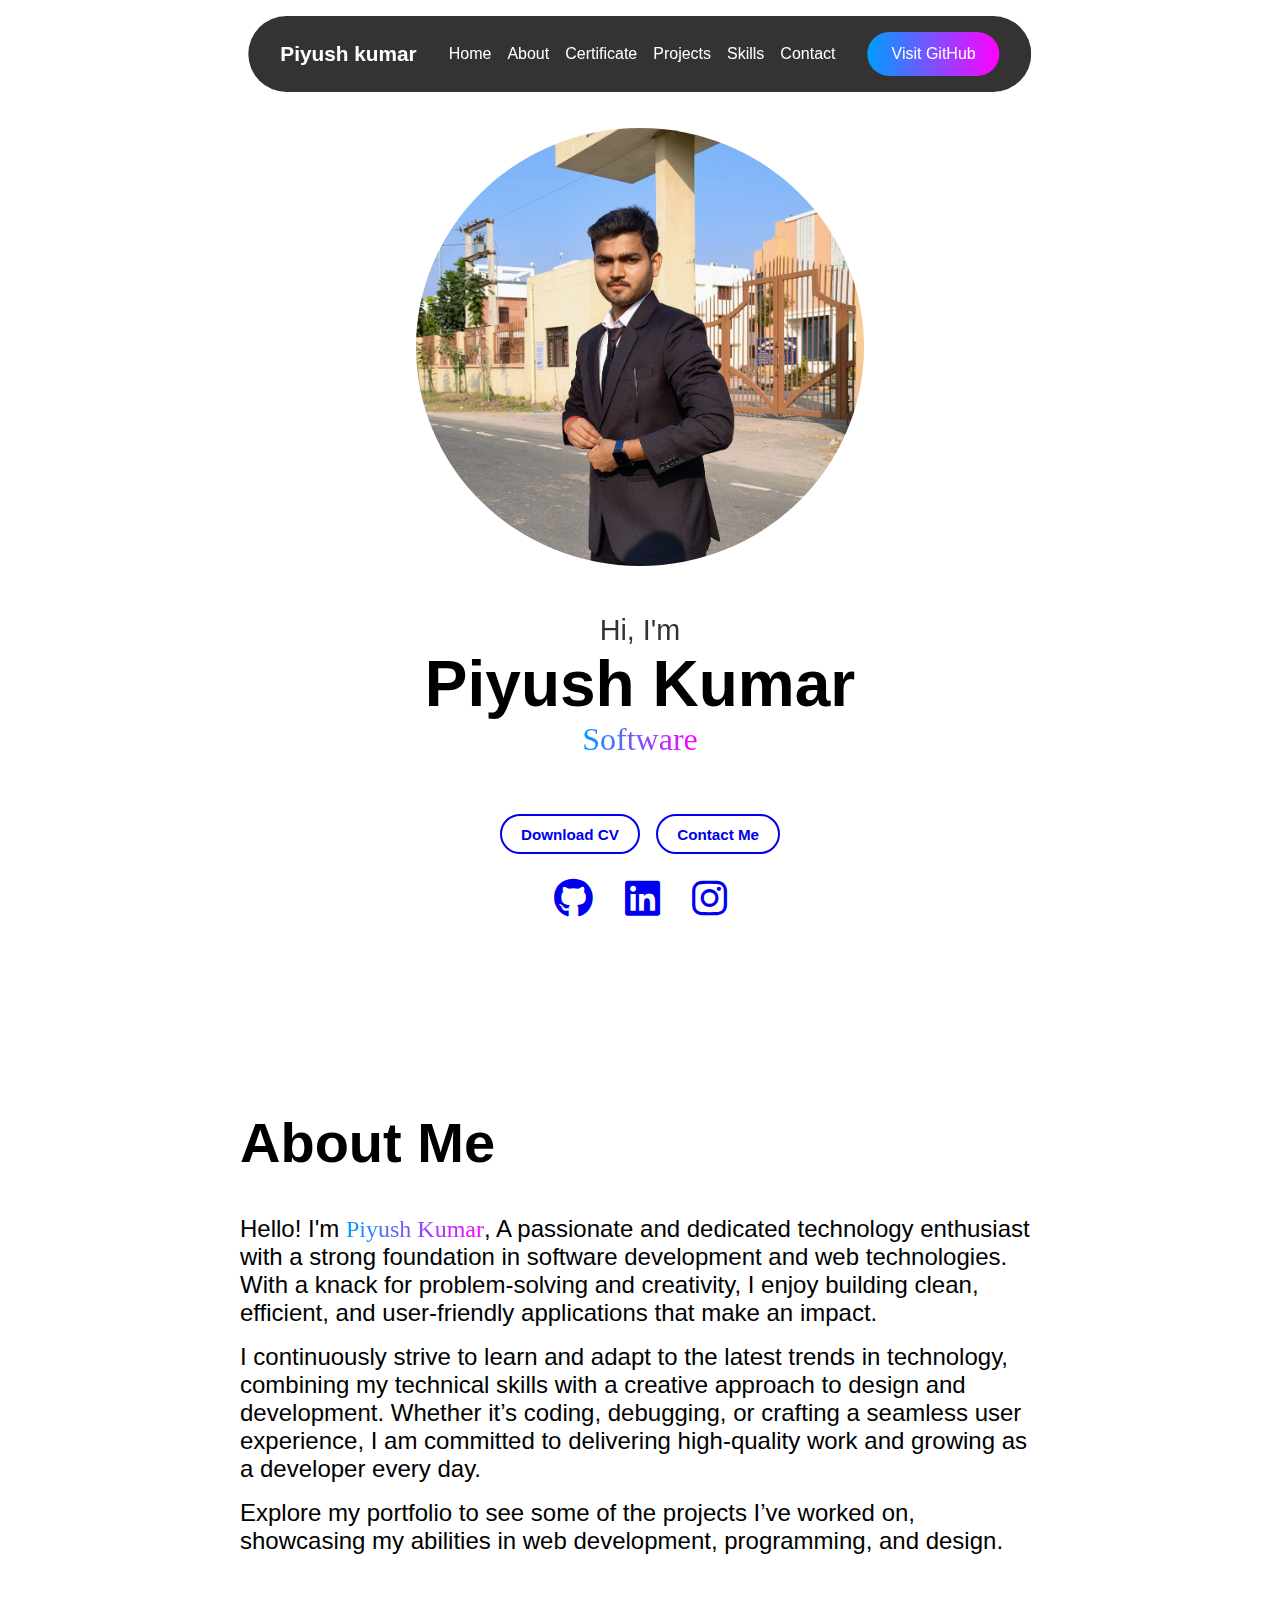
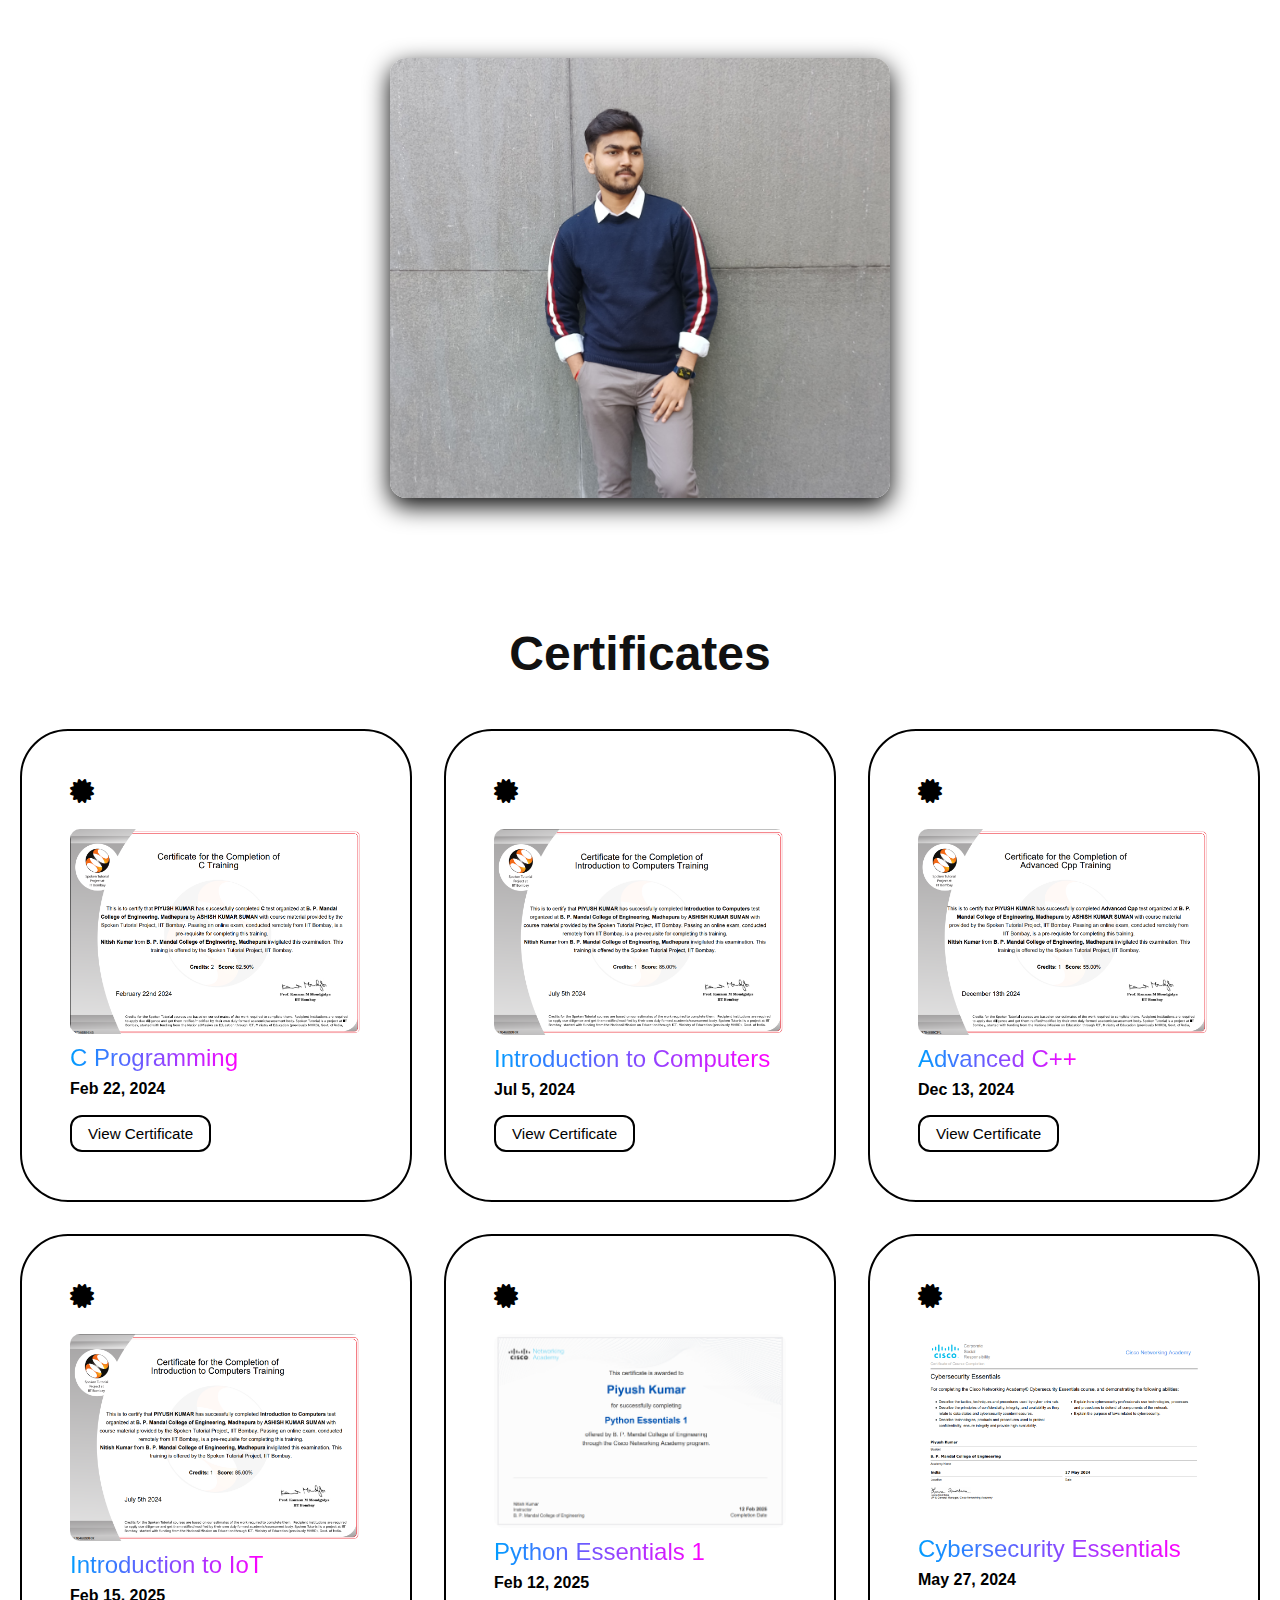
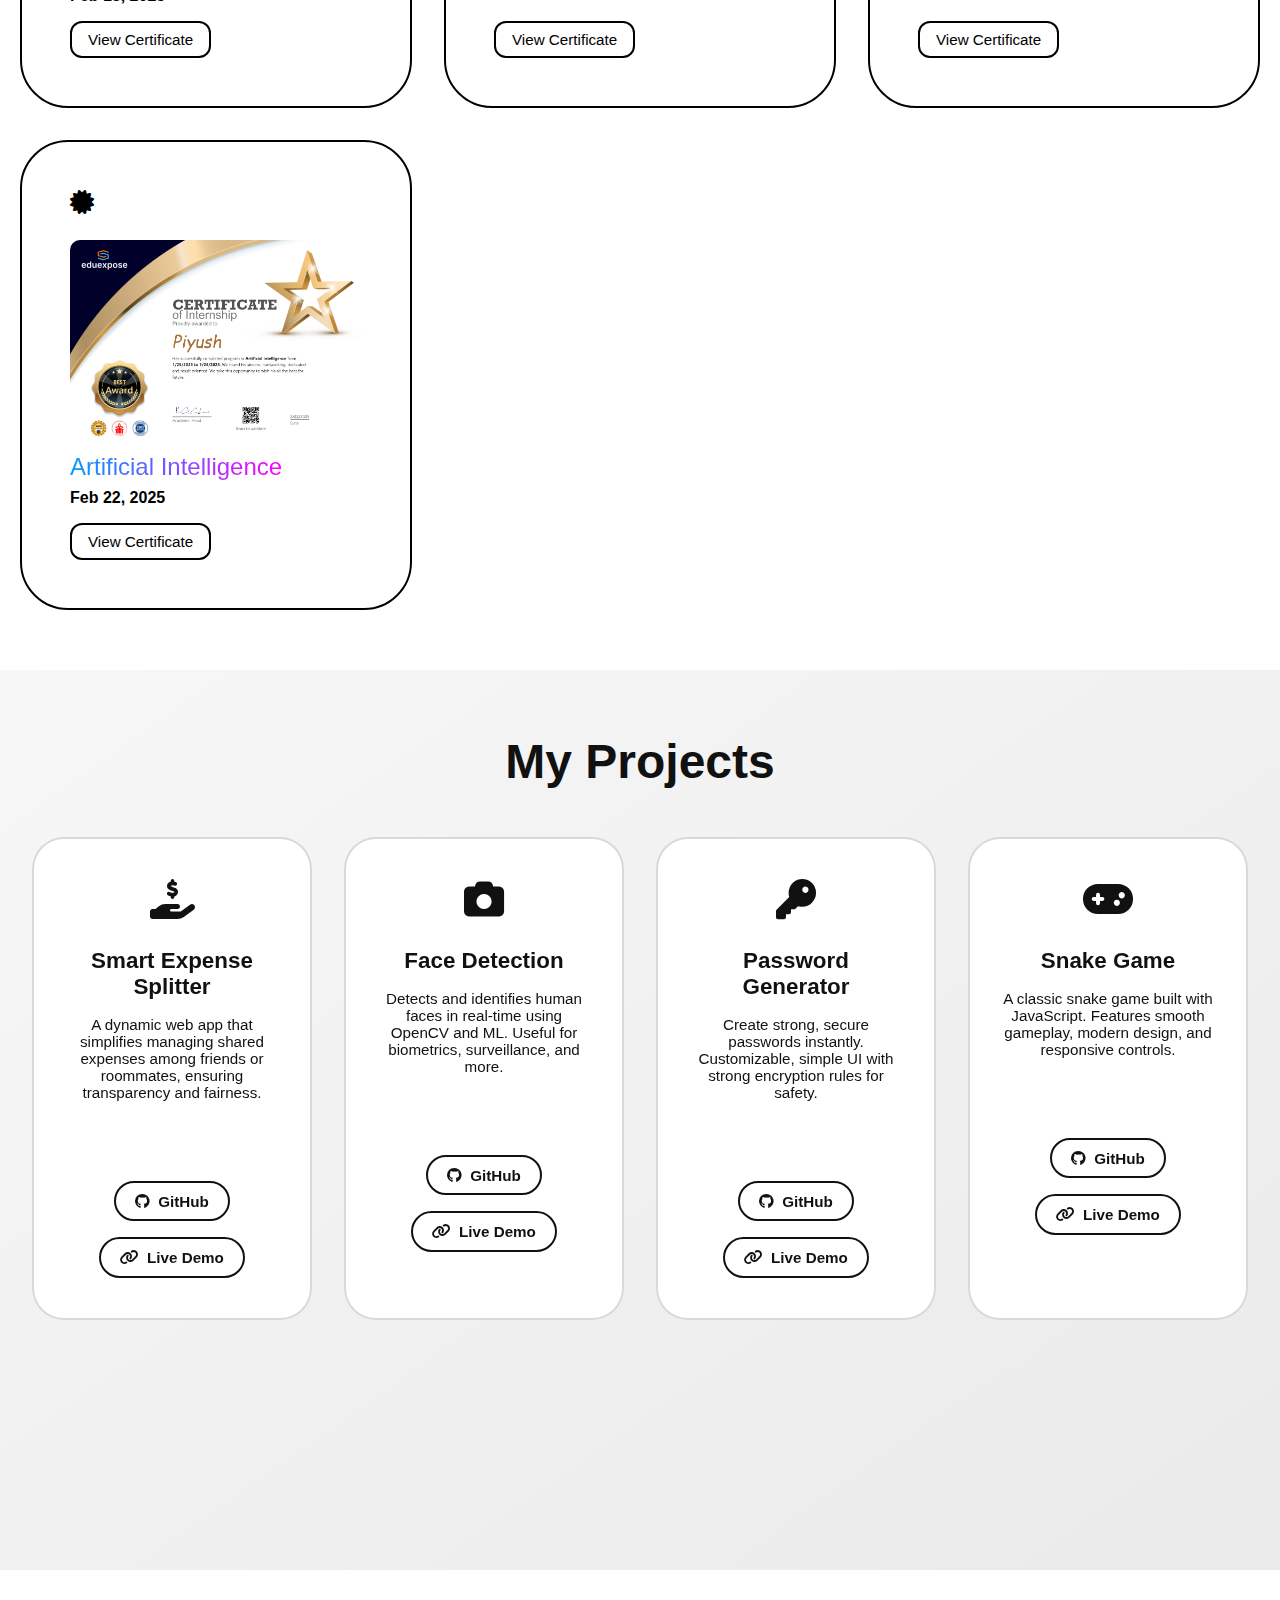
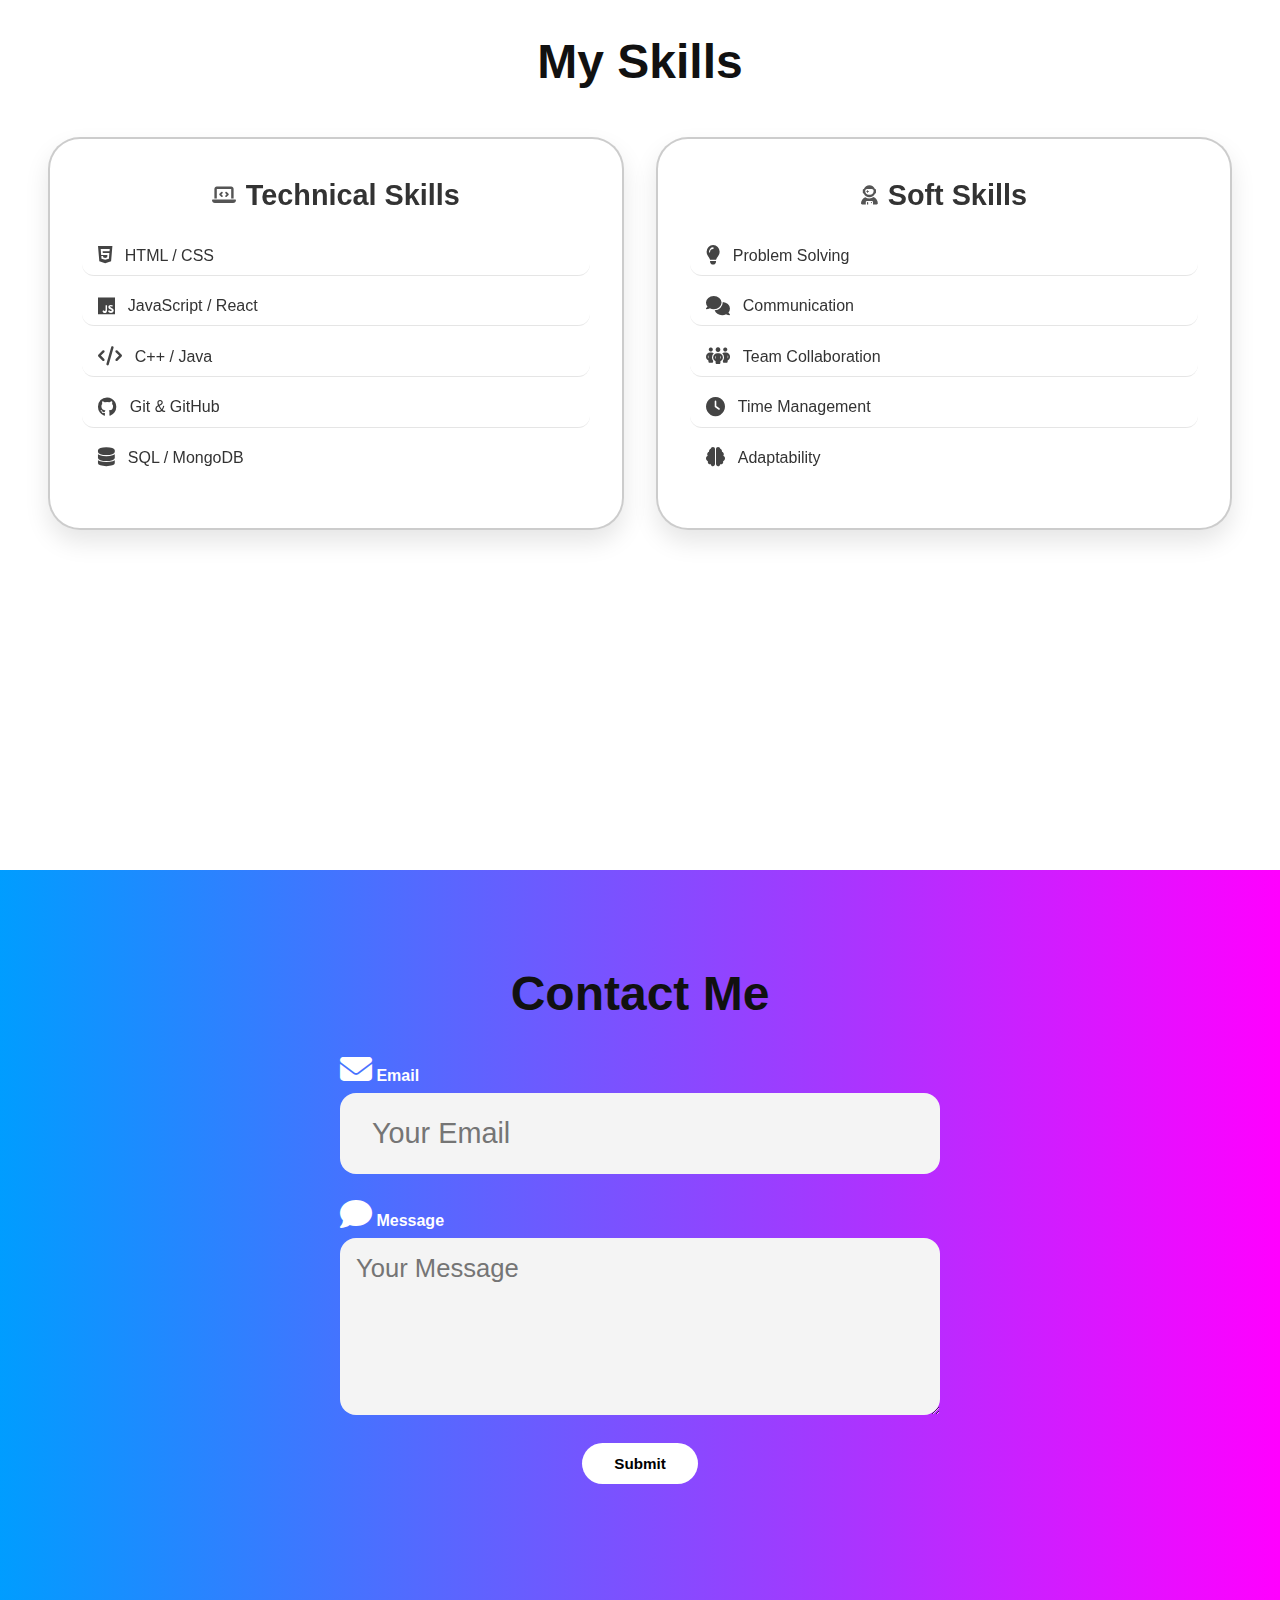
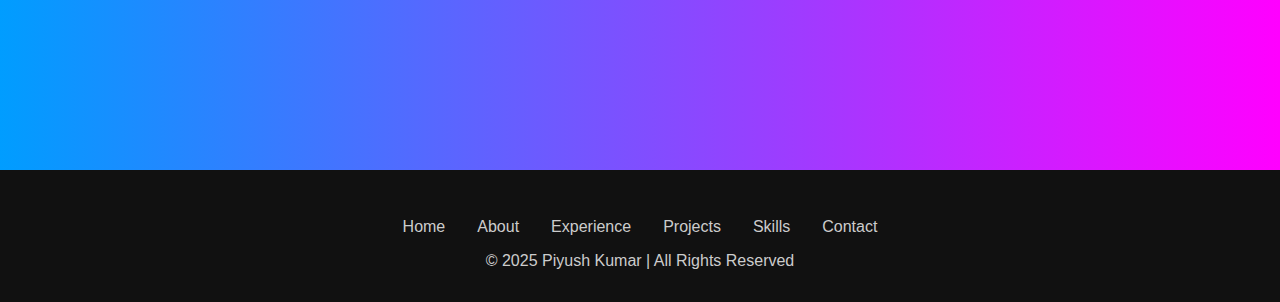
<file: index.html>
<!DOCTYPE html>
<html lang="en">
<head>
    <meta charset="UTF-8">
    <meta name="viewport" content="width=device-width, initial-scale=1.0">
    <title>Piyush Kumar</title>
    <link rel="stylesheet" href="style.css">
    <link rel="stylesheet" href="https://cdnjs.cloudflare.com/ajax/libs/font-awesome/6.7.2/css/all.min.css">
</head>
<body>
      
    <header class="header">
        <a href="#" class="logo"><span>Piyush kumar</span></a>

        <ul class="nav-links">
            
             <li>
                <a href="#home">Home</a>
            </li>
            <li>
                <a href="#about">About</a>
            </li>
            <li>
                <a href="#experience">Certificate</a>
            </li>
            
            <li>
                <a href="#projects">Projects</a>
            </li>

            <li>
                <a href="#skills">Skills</a>
            </li>

            <li>
                <a href="#contact">Contact</a>
            </li>
         </ul>

         <i class="fa-solid fa-bars" id="menu-icon"></i>

        <a href="https://github.com/Piyush29k" target="_blank"><button class="visit-btn">Visit GitHub </button></a>

    </header>
    


    <section id="home" class="home">
  <div class="home-container">
    <img src="image.jpg" alt="">

    <div class="info-box">
      <div class="text">
        <h3>Hi, I'm</h3>
        <h1>Piyush Kumar</h1>
        <span id="typing-text" class="typing-text"> </span>
      </div>

      <div class="btn-group">
        <a href=""><div class="btn">Download CV</div></a>
        <a href="#contact"><div class="btn">Contact Me</div></a>
      </div>

      <div class="social">
        <a href="https://github.com/Piyush29k"><i class="fa-brands fa-github" title="GitHub"></i></a>
        <a href="https://www.linkedin.com/in/piyush-kumar-b642922a2/"><i class="fa-brands fa-linkedin" title="LinkedIn"></i></a>
        <a href="https://www.instagram.com/the._piyush__/"><i class="fa-brands fa-instagram" title="Instagram"></i></a>
      </div>
    </div>
  </div>
</section>

<section id="about" class="about">
  <div class="about-container">
    
    <div class="about-text">
      <h2>About Me</h2>
      <p>
        Hello! I'm <span>Piyush Kumar</span>, A passionate and dedicated technology enthusiast with a strong foundation in software development and web technologies. With a knack for problem-solving and creativity, I enjoy building clean, efficient, and user-friendly applications that make an impact.</p>

 <p>I continuously strive to learn and adapt to the latest trends in technology, combining my technical skills with a creative approach to design and development. Whether it’s coding, debugging, or crafting a seamless user experience, I am committed to delivering high-quality work and growing as a developer every day.</p>

<p> Explore my portfolio to see some of the projects I’ve worked on, showcasing my abilities in web development, programming, and design.
      </p>
    </div>
    <div class="about-image">
      <img src="image2.jpg" alt="Piyush Kumar">
    </div>
  </div>
</section>

<section id="experience" class="experience">
  <h2 class="section-title">Certificates</h2>
  <div class="experience-info">
    <div class="grid">

      <div class="grid-card">
        <i class="fa-solid fa-certificate"></i>
        <img src="c program.png" alt="C Programming Certificate" style="width: 100%; border-radius: 10px; margin: 10px 0;">
        <span class="cert-title">C Programming</span>
        <h3>Feb 22, 2024</h3>
        <a href="PIYUSH-KUMAR-Participant-Certificate.pdf" target="_blank" class="cert-link">View Certificate</a>
      </div>

      <div class="grid-card">
        <i class="fa-solid fa-certificate"></i>
        <img src="Intoduction of computer.png" alt="Introduction to Computers" style="width: 100%; border-radius: 10px; margin: 10px 0;">
        <span class="cert-title">Introduction to Computers</span>
        <h3>Jul 5, 2024</h3>
        <a href="PIYUSH-KUMAR-Participant-Certificate 2.pdf" target="_blank" class="cert-link">View Certificate</a>
      </div>

      <div class="grid-card">
        <i class="fa-solid fa-certificate"></i>
        <img src="cpp.png" alt="Advanced C++ Certificate" style="width: 100%; border-radius: 10px; margin: 10px 0;">
        <span class="cert-title">Advanced C++</span>
        <h3>Dec 13, 2024</h3>
        <a href="PIYUSH-KUMAR-Participant-Certificate 3.pdf" target="_blank" class="cert-link">View Certificate</a>
      </div>

      <div class="grid-card">
        <i class="fa-solid fa-certificate"></i>
        <img src="Intoduction of computer.png" alt="IoT Certificate" style="width: 100%; border-radius: 10px; margin: 10px 0;">
        <span class="cert-title">Introduction to IoT</span>
        <h3>Feb 15, 2025</h3>
        <a href="_certificate_piyushk350m-gmail-com_add9ea57-45ac-44d8-aa65-22c7901d3f71.pdf" target="_blank" class="cert-link">View Certificate</a>
      </div>

      <div class="grid-card">
        <i class="fa-solid fa-certificate"></i>
        <img src="python.png" alt="Python Essentials Certificate" style="width: 100%; border-radius: 10px; margin: 10px 0;">
        <span class="cert-title">Python Essentials 1</span>
        <h3>Feb 12, 2025</h3>
        <a href="_certificate_piyushk350m-gmail-com_c37cb4a6-6870-4fca-a9ec-dd7a584e9d98.pdf" target="_blank" class="cert-link">View Certificate</a>
      </div>

      <div class="grid-card">
        <i class="fa-solid fa-certificate"></i>
        <img src="cyber security.png" alt="Cybersecurity Certificate" style="width: 100%; border-radius: 10px; margin: 10px 0;">
        <span class="cert-title">Cybersecurity Essentials</span>
        <h3>May 27, 2024</h3>
        <a href="PiyushKumar-Cybersecurity Es-certificate.pdf" target="_blank" class="cert-link">View Certificate</a>
      </div>

      <div class="grid-card">
        <i class="fa-solid fa-certificate"></i>
        <img src="A.I.png" alt="AI Certificate" style="width: 100%; border-radius: 10px; margin: 10px 0;">
        <span class="cert-title">Artificial Intelligence</span>
        <h3>Feb 22, 2025</h3>
        <a href="certificate.pdf" target="_blank" class="cert-link">View Certificate</a>
      </div>

    </div>
  </div>
</section>


<section id="projects" class="projects-section">
  <h2 class="section-title">My Projects</h2>

  <div class="projects-grid">

    <!-- Project 1 -->
    <div class="projects-card">
      <i class="fas fa-hand-holding-usd project-icon"></i>
      <h3>Smart Expense Splitter</h3>
      <p>
        A dynamic web app that simplifies managing shared expenses among friends or roommates, ensuring transparency and fairness.
      </p>
      <div class="btn-group">
        <a href="https://github.com/Piyush29k/expense-splitter" class="btn" target="_blank">
          <i class="fab fa-github"></i> GitHub
        </a>
        <a href="https://expense-splitter-ivory.vercel.app/" class="btn" target="_blank">
          <i class="fas fa-link"></i> Live Demo
        </a>
      </div>
    </div>

    <!-- Project 2 -->
    <div class="projects-card">
      <i class="fas fa-camera project-icon"></i>
      <h3>Face Detection</h3>
      <p>
        Detects and identifies human faces in real-time using OpenCV and ML. Useful for biometrics, surveillance, and more.
      </p>
      <div class="btn-group">
        <a href="#" class="btn" target="_blank"><i class="fab fa-github"></i> GitHub</a>
        <a href="#" class="btn" target="_blank"><i class="fas fa-link"></i> Live Demo</a>
      </div>
    </div>

    <!-- Project 3 -->
    <div class="projects-card">
      <i class="fas fa-key project-icon"></i>
      <h3>Password Generator</h3>
      <p>
        Create strong, secure passwords instantly. Customizable, simple UI with strong encryption rules for safety.
      </p>
      <div class="btn-group">
        <a href="#" class="btn" target="_blank"><i class="fab fa-github"></i> GitHub</a>
        <a href="#" class="btn" target="_blank"><i class="fas fa-link"></i> Live Demo</a>
      </div>
    </div>

    <!-- Project 4 -->
    <div class="projects-card">
      <i class="fas fa-gamepad project-icon"></i>
      <h3>Snake Game</h3>
      <p>
        A classic snake game built with JavaScript. Features smooth gameplay, modern design, and responsive controls.
      </p>
      <div class="btn-group">
        <a href="#" class="btn" target="_blank"><i class="fab fa-github"></i> GitHub</a>
        <a href="#" class="btn" target="_blank"><i class="fas fa-link"></i> Live Demo</a>
      </div>
    </div>

  </div>
</section>

<section id="skills" class="skills-section">
  <h2>My Skills</h2>

  <div class="skills-grid">
    <!-- Technical Skills -->
    <div class="skills-card">
      <h3><i class="fas fa-laptop-code"></i> Technical Skills</h3>
      <ul>
        <li><i class="fab fa-html5"></i> HTML / CSS</li>
        <li><i class="fab fa-js"></i> JavaScript / React</li>
        <li><i class="fas fa-code"></i> C++ / Java</li>
        <li><i class="fab fa-github"></i> Git & GitHub</li>
        <li><i class="fas fa-database"></i> SQL / MongoDB</li>
      </ul>
    </div>

    <!-- Soft Skills -->
    <div class="skills-card">
      <h3><i class="fas fa-user-astronaut"></i> Soft Skills</h3>
      <ul>
        <li><i class="fas fa-lightbulb"></i> Problem Solving</li>
        <li><i class="fas fa-comments"></i> Communication</li>
        <li><i class="fas fa-people-group"></i> Team Collaboration</li>
        <li><i class="fas fa-clock"></i> Time Management</li>
        <li><i class="fas fa-brain"></i> Adaptability</li>
      </ul>
    </div>
  </div>
</section>


<section class="contact" id="contact">
  <div class="input-box">
    <h2 class="section-title">Contact Me</h2>
    
    <form action="#" method="POST" class="contact-form">
      <div class="form-group">
        <label for="email"><i class="fa-solid fa-envelope"></i> Email</label>
        <input type="email" id="email" name="email" placeholder="Your Email" required>
      </div>

      <div class="form-group">
        <label for="message"><i class="fa-solid fa-comment"></i> Message</label>
        <textarea id="message" name="message" placeholder="Your Message" rows="5" required></textarea>
      </div>

      <button type="submit" class="btn">Submit</button>
    </form>
  </div>
</section>

<footer>
  <ul class="footer-links">
    <li><a href="#home">Home</a></li>
    <li><a href="#about">About</a></li>
    <li><a href="#experience">Experience</a></li>
    <li><a href="#projects">Projects</a></li>
    <li><a href="#skill">Skills</a></li>
    <li><a href="#contact">Contact</a></li>
  </ul>
  <p>© 2025 Piyush Kumar | All Rights Reserved</p>
</footer>






    <script src="script.js"></script>
</body>
</html>
</file>
<file: style.css>
*{
    margin: 0;
    padding: 0;
    box-sizing: border-box;
    font-family:Arial,  sans-serif ;
    text-decoration: none;
    scroll-behavior: smooth;
    list-style: none;
}

header{
    position: fixed;
    top: 1rem;
    left:50%;
    transform: translateX(-50%);
    display:flex;
    align-items: center;
    justify-content: center;
    gap: 5rem;
    background-color: rgba(0,0,0,0.8);
    backdrop-filter: blur(8px);
    color: white;
    padding: 0.5rem 1.5rem;
    border-radius: 3rem;
    z-index: 1000;
}
.logo{
    color: white;
    font-size: 1.3rem;
    font-weight: 600;
    white-space: nowrap;   
    transition: 0.3s ease-in-out;
    
}
.logo:hover{
    transform: scale(1.1);
    
    
}
.nav-links{
    display: flex;
    gap :1rem;
   
}
li a{
    position:relative;
    color: white;
    font-weight: 300;
}
li a::before{
    position: absolute;
    content: '';
    width: 0;
    left: 0;
    height: 5px;
    top: 25px;
    border-radius: 1rem;
    transition: 0.3s ease-in-out;
    background: linear-gradient(to right,rgb(0,157,255),rgb(255,0,255));
}
li a:hover::before{
    width: 100%;

}
.visit-btn{
    padding: 0.8rem 1.5rem;
    border-radius: 3rem;
    border:none;
    font-weight: 500;
    font-size: 1rem;
    color: white;
    cursor: pointer;
    white-space: nowrap;
    transition:0.3s ease-in-out ;
    background: linear-gradient(to right,rgb(0,157,255),rgb(255,0,255));

}
.visit-btn:hover{
     background: linear-gradient(to right,rgb(255,0,255),rgb(0,157,255));
    transform: scale(1.03);
}
#menu-icon{ /**/
    font-size: 2rem;
    display: none;
}

section{
    min-height: 100vh;
    padding: 8rem 12%;
    width: 100%;
    position: relative;
}
.home{
        display: flex;
        align-items: center;
        justify-content: center;
}
.home .home-container{
    display:flex;
    align-items: center;
    justify-content: center;
    gap: 10rem;
}
.home img{
    width: 35vw;
    border-radius: 50%;
}
.info-box{
    display: flex;
    flex-direction: column;
    text-align: center;
    align-items: center;
    justify-content: center;
    gap: 1.5rem;
}
.info-box h3{
    font-size: 1.8rem;
    font-weight: 500;
    opacity: 0.8;

}
.info-box h1{
    font-size: 4rem;
}
.info-box span{
    background: linear-gradient(to right,rgb(0,157,255),rgb(255,0,255));
    background-clip: text;
    color: transparent;
    font-size: 2rem;
    font-family: 'Playfair Display', serif;

}
.about {
  padding: 4rem 2rem;
  
  
}

.about-container {
  display: flex;
  flex-wrap: wrap;
  gap: 2rem;
  align-items: center;
  justify-content: center;
  max-width: 1200px;
  margin: 0 auto;
   background: rgba(255, 255, 255, 0.25);
}

.about-image img {
  width: 100%;
  max-width: 500px;
  border-radius: 1rem;
  box-shadow: 0 8px 24px rgba(0, 0, 0, 1);
  transition: transform 0.3s ease;
}

.about-image img:hover {
  transform: scale(1.05);
}

.about-text {
  flex: 1 1 500px;
  max-width: 800px;
}

.about-text h2 {
  font-size: 3.5rem;
  margin-bottom: 2.5rem;
  color: #000000;
}
.about span {
  font-size: 1.5rem;
  font-weight: 500;
  background: linear-gradient(to right, rgb(0, 157, 255), rgb(255, 0, 255));
  -webkit-background-clip: text;
  color: transparent;
  margin-bottom: 0.5rem;
  font-family: 'Playfair Display', serif;
}

.about-text p {
  font-size: 1.5rem;
  margin-bottom: 1rem;
  color: #000000;
}

.about-text strong {
  color: #d83434;
  font-size: 1.5rem;
}/*-****************************************************/
.btn-group{
    display: flex;
    gap: 1rem;

}
.btn{
    border-radius: 3rem;
    padding: 0.5rem 1.5rem;
    border :2px solid rgb(0, 0, 0);
    cursor: pointer;
    font-weight:500;
    text-wrap: nowrap;
   transition: 0.3s ease-in-out ;

}
.btn:hover{
    background-color: black;
    color: white;
}
.social{
    display: flex;
    gap: 2rem;
}
.social i{
    font-size: 2.5rem;
    cursor: pointer;
    transition: 0.2s ease-in-out;
}
.social i:hover{
    transform: scale(1.03);
}
/*---------------------------------------------------------------------*/
.section-title{
  text-align: center;
  font-size: 4rem;
  font-weight: 600;
  margin-bottom: 3rem;
}
.experience {
  padding: 60px 20px;
  background-color: white;
  text-align: center;
}

.section-title {
  font-size: 2.5rem;
  margin-bottom: 40px;
  color: #000000;
  font-weight: 600;
}

.experience-info {
  display: flex;
  align-items: center;
  justify-content: center;
  gap: 6rem;
  flex-wrap: wrap;
}

.grid {
  display: grid;
  grid-template-columns: repeat(3, 1fr);
  gap: 2rem;
}

.grid-card {
  border: 2px solid black;
  border-radius: 3rem;
  padding: 3rem;
  display: flex;
  flex-direction: column;
  align-items: flex-start;
  justify-content: flex-start;
  cursor: pointer;
  transition: 0.2s ease-in-out;
  background-color: #fff;
}

.grid-card:hover {
  transform: scale(1.02);
  background-color: black;
  color: white;
  box-shadow: 0 8px 24px rgba(0, 0, 0, 1);
}

.grid-card i {
  font-size: 1.5rem;
  margin-bottom: 1rem;
}

.grid-card img {
  width: 100%;
  border-radius: 2rem;
  margin: 1rem 0;
  object-fit: cover;
}

.grid-card span {
  font-size: 1.5rem;
  font-weight: 500;
  background: linear-gradient(to right, rgb(0, 157, 255), rgb(255, 0, 255));
  -webkit-background-clip : text;
  color: transparent;
  margin-bottom: 0.5rem;
}

.grid-card h3 {
  font-size: 1rem;
  color: inherit;
  margin-bottom: 1rem;
}

.cert-link {
  margin-top: auto;
  font-size: 0.95rem;
  padding: 8px 16px;
  border-radius: 12px;
  border: 2px solid currentColor;
  color: inherit;
  text-decoration: none;
  transition: background 0.3s ease;
}

.grid-card:hover .cert-link {
  background: white;
  color: black;
  font-weight: bold;
}

::-webkit-scrollbar{
    width: 20px;
    
}
::-webkit-scrollbar-track{
    background-color: white;
}
::-webkit-scrollbar-thumb{
    background: linear-gradient(to bottom,rgb(0,157,255),rgb(255,0,255));
    border-radius: 5rem;
}
.projects-section {
  padding: 4rem 2rem;
  text-align: center;
  background: linear-gradient(to bottom right, #f7f7f7, #eaeaea);
}

.section-title {
  font-size: 3rem;
  margin-bottom: 3rem;
  color: #111;
}

.projects-grid {
  display: grid;
  grid-template-columns: repeat(auto-fit, minmax(280px, 1fr));
  gap: 2rem;
}

.projects-card {
  background: white;
  backdrop-filter: blur(12px);
  border: 2px solid rgba(0, 0, 0, 0.15);
  border-radius: 2rem;
  padding: 2.5rem 2rem;
  text-align: center;
  transition: all 0.4s ease;
  display: flex;
  flex-direction: column;
  gap: 1rem;
  cursor: pointer;
  color: #111;
}

.projects-card:hover {
  background: #000;
  color: #fff;
  transform: translateY(-10px) scale(1.03);
  border-color: #ffffff;
  box-shadow: 0 8px 24px rgba(0, 0, 0, 1);
}

.project-icon {
  font-size: 2.5rem;
  margin-bottom: 0.8rem;
  transition: transform 0.4s;
}

.projects-card:hover .project-icon {
  transform: rotate(10deg) scale(1.1);
}

.projects-card h3 {
  font-size: 1.4rem;
}

.projects-card p {
  font-size: 0.95rem;
  margin-bottom: 2rem;
}

.btn-group {
  display: flex;
  justify-content: center;
  gap: 1rem;
  flex-wrap: wrap;
  margin-top: 2rem;
}

.btn {
  padding: 0.6rem 1.2rem;
  font-size: 0.95rem;
  border-radius: 2rem;
  border: 2px solid currentColor;
  color: inherit;
  background: transparent;
  text-decoration: none;
  transition: all 0.3s ease;
  display: inline-flex;
  align-items: center;
  gap: 0.5rem;
  font-weight: 600;
}

.btn:hover {
  background-color: #fff;
  color: #000;
  border-color: #fff;
}



.skills-section {
  padding: 4rem 2rem;
  text-align: center;
  background: white;
}

.skills-section h2 {
  font-size: 3rem;
  margin-bottom: 3rem;
  font-family: 'Segoe UI', sans-serif;
  color: #111;
}

.skills-grid {
  display: grid;
  grid-template-columns: repeat(auto-fit, minmax(280px, 1fr));
  gap: 2rem;
  justify-content: center;
  padding: 0 1rem;
}

.skills-card {
  background: rgba(255, 255, 255, 0.25);
  backdrop-filter: blur(12px);
  border: 2px solid rgba(0, 0, 0, 0.2);
  border-radius: 2rem;
  padding: 2.5rem 2rem;
  color: #333;
  box-shadow: 0 12px 24px rgba(0, 0, 0, 0.1);
  transition: all 0.4s ease;
  position: relative;
}

.skills-card:hover {
  transform: translateY(-12px) scale(1.03);
  border-color: #b5b2b2;
  background: rgba(11, 11, 11, 0.4);
 }

.skills-card h3 {
  font-size: 1.8rem;
  margin-bottom: 1.5rem;
  font-weight: bold;
  display: flex;
  align-items: center;
  justify-content: center;
  gap: 0.6rem;
}

.skills-card ul {
  list-style: none;
  padding: 0;
  margin: 0;
  text-align: left;
}

.skills-card ul li {
  font-size: 1rem;
  margin: 0.7rem 0;
  display: flex;
  align-items: center;
  gap: 0.8rem;
  padding: 0.4rem 0;
  border-bottom: 1px solid rgba(0, 0, 0, 0.1);
}

.skills-card ul li:last-child {
  border-bottom: none;
}

.skills-card i {
  font-size: 1.2rem;
  color: #555;
}
.skills-card ul li {
  font-size: 1rem;
  margin: 0.7rem 0;
  display: flex;
  align-items: center;
  gap: 0.8rem;
  padding: 0.6rem 1rem;
  border-radius: 12px;
  transition: all 0.3s ease;
  cursor: pointer;
  position: relative;
  overflow: hidden;
  z-index: 1;
}

/* Individual Skill Hover */
.skills-card ul li:hover {
  background: linear-gradient(120deg, #a1c4fd, #c2e9fb);
  color: #000;
  transform: scale(1.04);
  box-shadow: 0 6px 12px rgba(0, 0, 0, 0.15);
}

/* Icon hover effect stays smooth */
.skills-card ul li i {
  font-size: 1.2rem;
  color: #444;
  transition: all 0.3s ease;
}

.skills-card ul li:hover i {
  color: #222;
  transform: scale(1.2);
}






/* ===== Contact Section ===== */
.contact {
  padding: 6rem 10%;
  background: linear-gradient(to right, rgb(0, 157, 255), rgb(255, 0, 255));
  color: #fff;
  text-align: center;
}

.contact .section-title {
  font-size: 3rem;
  margin-bottom: 2rem;
  font-weight: 700;
}

.contact-form {
  max-width: 600px;
  margin: 0 auto;
}

.contact-form .form-group {
  text-align: left;
  margin-bottom: 1.5rem;
}

.contact-form label {
  display: block;
  margin-bottom: 0.5rem;
  font-weight: 600;
}

.contact-form input,
.contact-form textarea {
  width: 100%;
  padding: 1rem;
  border-radius: 1rem;
  border: none;
  font-size: 1.1rem;
  background-color: #f4f4f4;
  color: #333;
}

.contact-form input:focus,
.contact-form textarea:focus {
  outline: 2px solid #00bfff;
}

.contact-form .btn {
  display: inline-block;
  background-color: #fff;
  color: #000;
  padding: 0.75rem 2rem;
  border-radius: 2rem;
  cursor: pointer;
  font-weight: 600;
  transition: 0.3s ease-in-out;
  border: none;
}

.contact-form .btn:hover {
  background-color: #000;
  color: #fff;
  transform: scale(1.05);
}

/* ===== Footer Section ===== */
footer {
  background-color: #111;
  color: #ccc;
  text-align: center;
  padding: 3rem 10% 2rem;
}

footer .footer-links {
  list-style: none;
  padding: 0;
  margin-bottom: 1rem;
  display: flex;
  justify-content: center;
  flex-wrap: wrap;
  gap: 2rem;
}

footer .footer-links li a {
  color: #ccc;
  text-decoration: none;
  font-weight: 500;
  transition: color 0.3s ease;
}

footer .footer-links li a:hover {
  color: #fff;
  text-decoration: underline;
}

footer p {
  font-size: 1rem;
  margin-top: 1rem;
}

/* ======= max-width: 1280px ======= */
@media (max-width: 1280px) {
  header {
    padding: 1rem 2rem;
    gap: 2rem;
  }

  .home .home-container {
    gap: 3rem;
    flex-direction: column;
    align-items: center;
  }

  .about .about-container {
    gap: 3rem;
    flex-direction: column;
    align-items: center;
  }

  .experience-info {
    flex-direction: column;
    align-items: center;
  }

  .experience-card {
    width: 100%;
    max-width: 600px;
  }

  .input-box input {
    padding: 1.5rem 2rem;
    font-size: 1.8rem;
  }

  .input-box input::placeholder {
    font-size: 1.8rem;
  }

  .input-box i {
    font-size: 2rem;
  }

  .contact-form textarea {
    font-size: 1.6rem;
  }
}

/* ======= max-width: 768px ======= */
@media (max-width: 768px) {
  header {
    padding: 1rem 0.5rem;
    gap: 1rem;
  }

  .logo {
    font-size: 1.2rem;
  }

  .visit-btn {
    display: none;
  }

  .about-container {
    flex-direction: column;
  }

  #menu-icon {
    display: block;
    font-size: 2rem;
    cursor: pointer;
  }

  .nav-links {
    position: absolute;
    top: 100%;
    left: -100%;
    width: 100%;
    background: #151515;
    flex-direction: column;
    align-items: center;
    transition: 0.3s ease;
    padding: 1rem 0;
     border-radius: 2rem;
  }

  .nav-links.active {
    left: 0;
  }

  .nav-links a {
    margin: 1.5rem 0;
    transition: left 0.3s ease;
  }

  .home .home-container {
    padding: 6rem 5% 2rem;
    flex-direction: column-reverse;
    text-align: center;
  }

  .home img {
    width: 220px;
    margin-bottom: 2rem;
  }

  .grid {
    grid-template-columns: 1fr;
    gap: 1.5rem;
  }

  .grid-card {
    padding: 2rem;
    border-radius: 2rem;
  }

  .grid-card img {
    border-radius: 1rem;
  }

  .section-title {
    font-size: 2rem;
  }

  .grid-card span {
    font-size: 1.2rem;
  }

  .grid-card h3 {
    font-size: 0.95rem;
  }

  .cert-link {
    font-size: 0.85rem;
    padding: 6px 12px;
  }
}

/* ======= max-width: 600px ======= */
@media (max-width: 600px) {
  header {
    padding: 1rem 5rem;
    gap: 8rem;
    border-radius: 5rem;
  }

  .logo {
    font-size: 1.5rem;
  }

  #menu-icon {
    display: block;
  }

  .nav-links {
    position: absolute;
    top: 100%;
    margin-top: 1rem;
    width: 100%;
    padding: 1rem;
    color: white;
    display: flex;
    flex-direction: column;
    text-align: center;
    background: rgba(0, 0, 0, 0.9);
    border-radius: 3rem;
  }

  .nav-links li {
    margin-top: 1.5rem;
    padding: 1rem;
  }

  .about-container img {
    width: 80vw;
  }

  .input-box input {
    padding: 0.5rem 3rem;
    width: 80%;
    font-size: 1.5rem;
  }

  .input-box input::placeholder {
    font-size: 1.5rem;
  }

  footer ul {
    gap: 1rem;
  }
}

/* ======= max-width: 400px ======= */
@media (max-width: 400px) {
  header {
    width: 100%;
    left: 0;
    transform: none;
    border-radius: 0;
    justify-content: space-between;
    padding: 0.7rem 1rem;
    gap: 0;
  }

  .logo {
    font-size: 1rem;
  }

  #menu-icon {
    display: block;
    font-size: 1.6rem;
    cursor: pointer;
  }

  .nav-links {
    position: absolute;
    top: 100%;
    left: 0;
    width: 100%;
    background: rgba(0, 0, 0, 0.9);
    flex-direction: column;
    align-items: center;
    border-radius: 0;
    padding: 1rem 0;
    z-index: 1000;
    display: none;
  }

  .nav-links.active {
    display: flex;
  }

  .nav-links li {
    margin: 1rem 0;
  }

  .home .home-container {
    flex-direction: column;
    gap: 1rem;
    padding: 2rem 1rem;
    align-items: center;
  }

  .home img {
    width: 325px;
    height: auto;
    border-radius: 50%;
    box-shadow: 0 0 20px black;
  }

  .info-box h1 {
    font-size: 2rem;
  }

  .info-box span {
    font-size: 1.1rem;
  }

  .about-text p {
    font-size: 1rem;
  }

  .visit-btn {
    display: none;
  }
}
</file>
